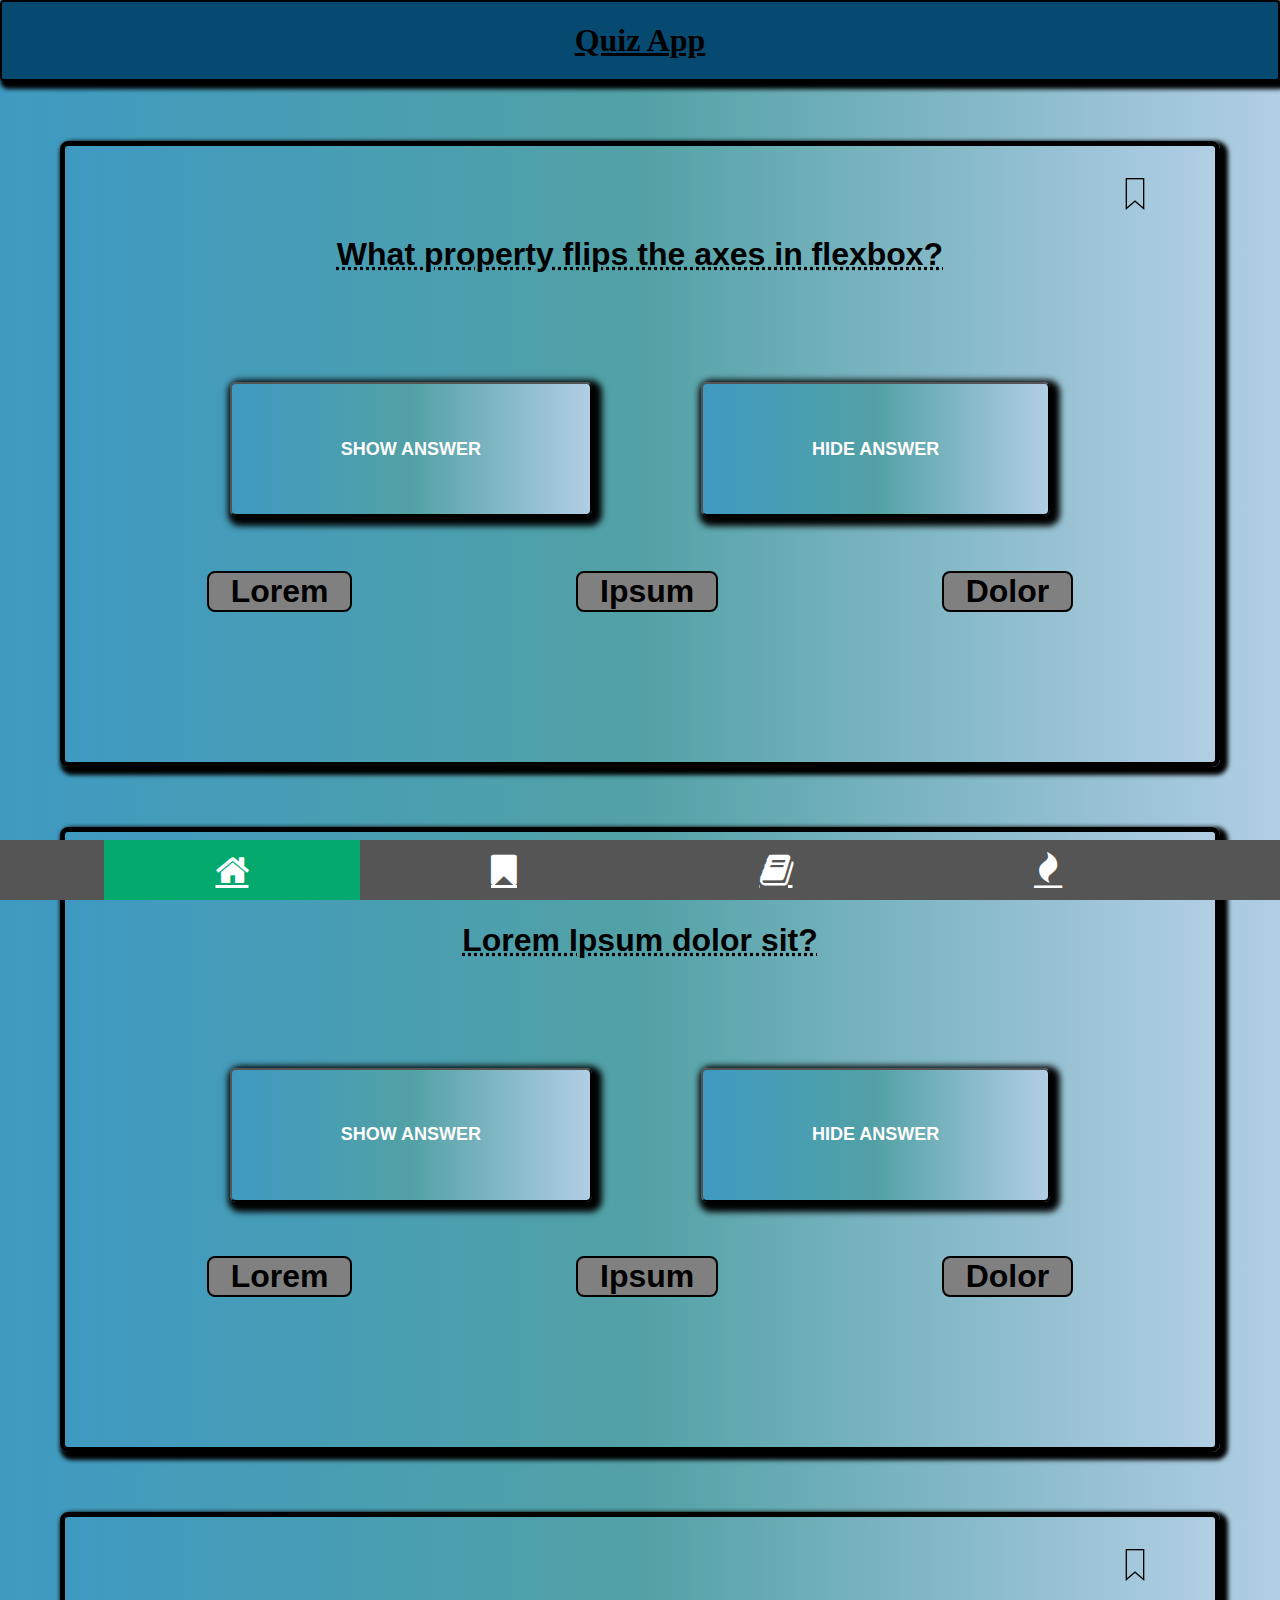
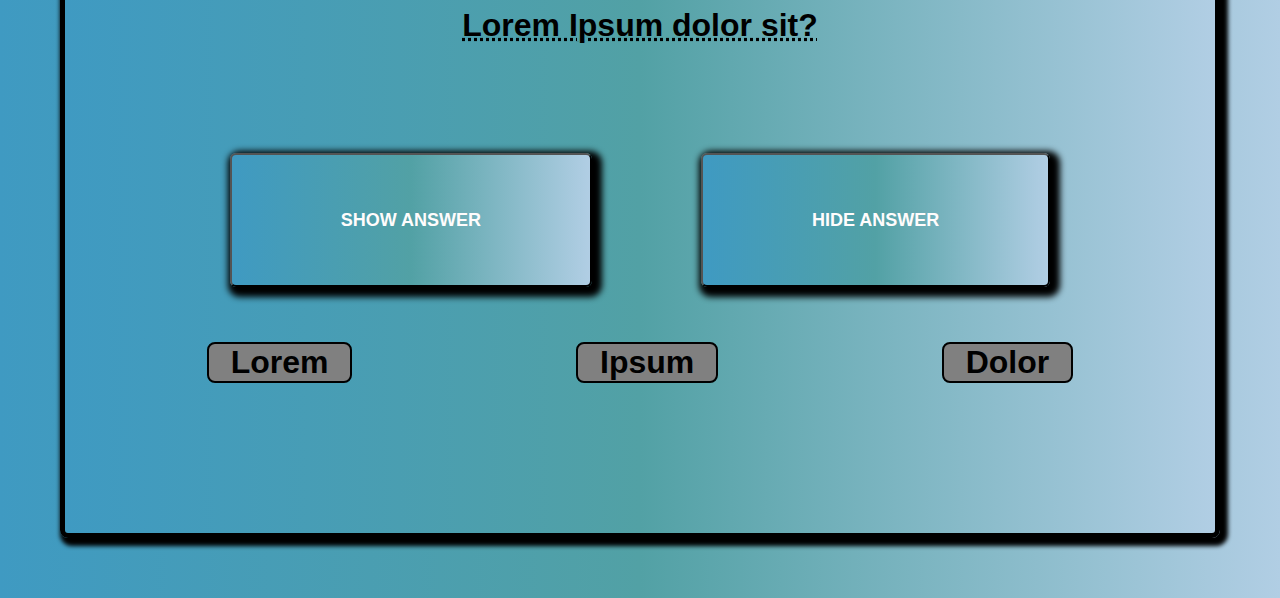
<file: index.html>
<!DOCTYPE html>
<html lang="en">
  <head>
    <meta charset="UTF-8" />
    <meta name="viewport" content="width=device-width, initial-scale=1.0" />
    <title>Quiz-App</title>
    <link rel="stylesheet" type="text/css" href="./CSS/styles.css" />
    <script src="./JS/index.js" defer></script>
  </head>
  <body data-js="body">
    <header>
      <h1 aria-labelledby="title" data-js="h1">Quiz App</h1>
      <link
        rel="stylesheet"
        href="https://cdnjs.cloudflare.com/ajax/libs/font-awesome/4.7.0/css/font-awesome.min.css" />
      <nav class="icon-bar">
        <a aria-label="home" class="active" href="#"
          ><i class="fa fa-home"></i
        ></a>
        <a aria-label="bookmark" href="./bookmark.html"
          ><i class="fa fa-bookmark"></i
        ></a>
        <a aria-label="form" href="./form.html"><i class="fa fa-book"></i></a>
        <a aria-label="profile" href="./profile.html"
          ><i class="fa fa-fire"></i
        ></a>
      </nav>
    </header>
    <main>
      <section class="card" data-js="card">
        <button
          class="toggle-bookmark"
          aria-label="set bookmark"
          data-js="toggle-bookmark">
          <img
            class="bookmark-icon"
            src="./IMG/iconmonstr-bookmark-thin-32.png"
            alt="bookmark"
            data-js="bookmark-default" />
        </button>
        <p class="question" aria-labelledby="question" data-js="question1">
          What property flips the axes in flexbox?
        </p>
        <section class="question__button--justify">
          <button
            class="button-question"
            aria-label="Show answer"
            data-js="show-answer0">
            Show Answer
          </button>
          <button
            class="button-question"
            aria-label="Hide answer"
            data-js="hide-answer0">
            Hide Answer
          </button>
        </section>
        <ul class="yourQuestion_ul">
          <li class="yourQuestin_tag">Lorem</li>
          <li class="yourQuestin_tag">Ipsum</li>
          <li class="yourQuestin_tag">Dolor</li>
        </ul>
        <div data-js="answer0"></div>
      </section>
      <section class="card" data-js="card">
        <button
          class="toggle-bookmark"
          aria-label="set bookmark"
          data-js="toggle-bookmark1">
          <img
            class="bookmark-icon"
            src="./IMG/iconmonstr-bookmark-thin-32.png"
            alt="bookmark"
            data-js="bookmark-default1" />
        </button>
        <p class="question" aria-labelledby="question">
          Lorem Ipsum dolor sit?
        </p>
        <section class="question__button--justify">
          <button
            class="button-question"
            aria-label="Show answer"
            data-js="answer-button1">
            Show Answer
          </button>
          <button
            class="button-question"
            aria-label="Hide answer"
            data-js="hide-answer1">
            Hide Answer
          </button>
        </section>
        <ul class="yourQuestion_ul">
          <li class="yourQuestin_tag">Lorem</li>
          <li class="yourQuestin_tag">Ipsum</li>
          <li class="yourQuestin_tag">Dolor</li>
        </ul>
        <div data-js="answer1"></div>
      </section>

      <section class="card" data-js="card">
        <button
          class="toggle-bookmark"
          aria-label="set bookmark"
          data-js="toggle-bookmark2">
          <img
            class="bookmark-icon"
            src="./IMG/iconmonstr-bookmark-thin-32.png"
            alt="bookmark"
            data-js="bookmark-default2" />
        </button>
        <p class="question" aria-labelledby="question">
          Lorem Ipsum dolor sit?
        </p>
        <section class="question__button--justify">
          <button
            class="button-question"
            aria-label="Show answer"
            data-js="answer-button2">
            Show Answer
          </button>
          <button
            class="button-question"
            aria-label="Hide answer"
            data-js="hide-answer2">
            Hide Answer
          </button>
        </section>
        <ul class="yourQuestion_ul">
          <li class="yourQuestin_tag">Lorem</li>
          <li class="yourQuestin_tag">Ipsum</li>
          <li class="yourQuestin_tag">Dolor</li>
        </ul>
        <div data-js="answer2"></div>
      </section>
    </main>
  </body>
</html>
</file>
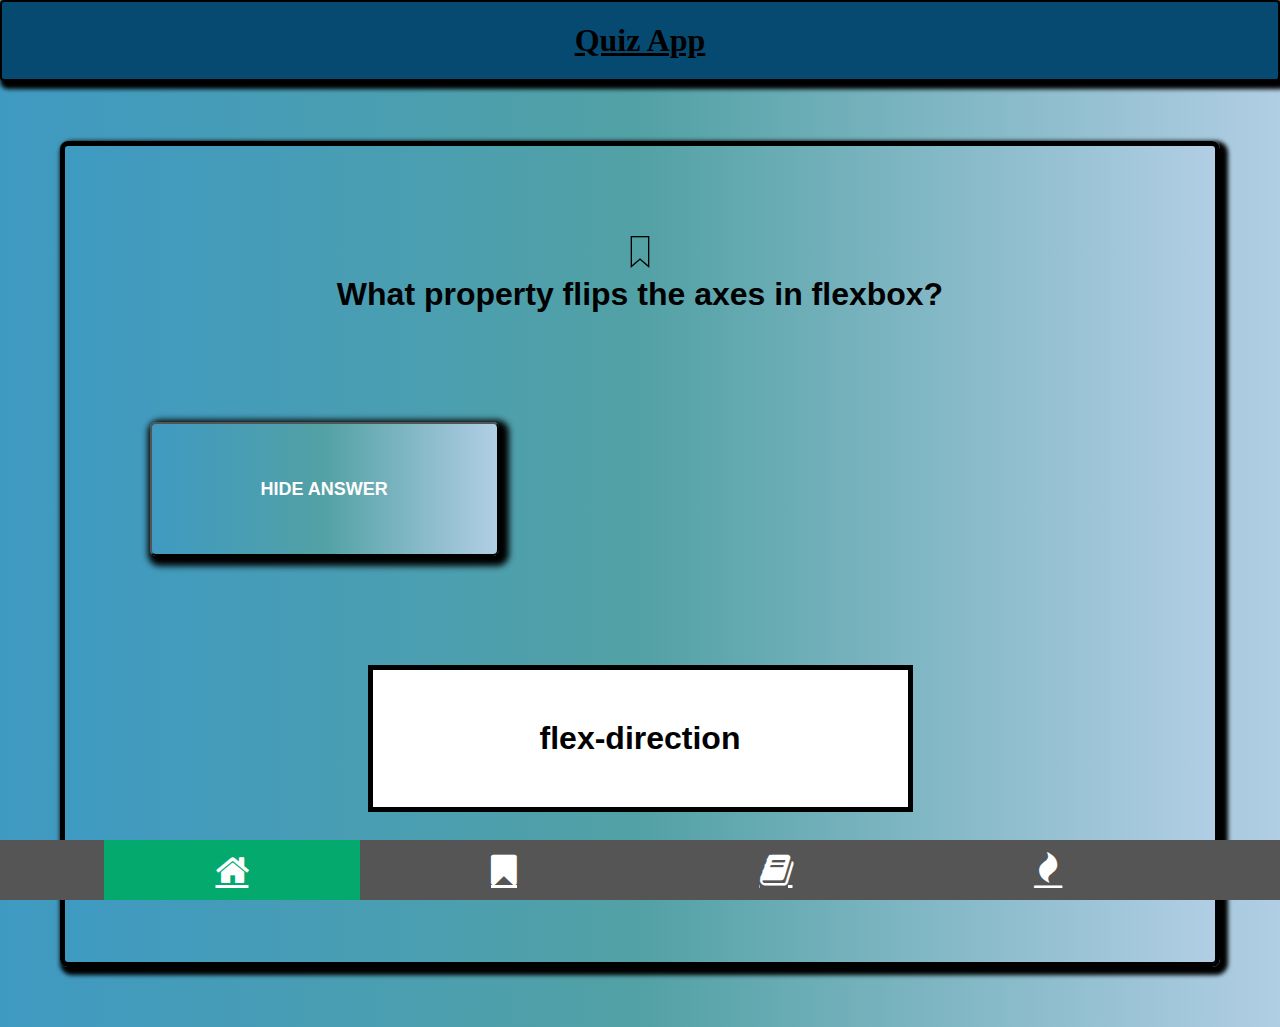
<file: answer1.html>
<!DOCTYPE html>
<html lang="en">
  <head>
    <meta charset="UTF-8" />
    <meta name="viewport" content="width=device-width, initial-scale=1.0" />
    <title>Quiz-App</title>
    <link rel="stylesheet" type="text/css" href="./CSS/styles.css" />
    <script src="./JS/index.js" defer></script>
  </head>
  <body data-js="body">
    <header>
      <h1 aria-labelledby="title" data-js="h1">Quiz App</h1>
      <link
        rel="stylesheet"
        href="https://cdnjs.cloudflare.com/ajax/libs/font-awesome/4.7.0/css/font-awesome.min.css" />
      <nav class="icon-bar">
        <a aria-label="home" class="active" href="#"
          ><i class="fa fa-home"></i
        ></a>
        <a aria-label="bookmark" href="./bookmark.html"
          ><i class="fa fa-bookmark"></i
        ></a>
        <a aria-label="form" href="./form.html"><i class="fa fa-book"></i></a>
        <a aria-label="profile" href="./profile.html"
          ><i class="fa fa-fire"></i
        ></a>
      </nav>
    </header>
    <main>
      <section class="card" data-js="card">
        <img src="./IMG/iconmonstr-bookmark-thin-32.png" alt="bookmark" />
        <p aria-labelledby="question">
          What property flips the axes in flexbox?
        </p>
        <button class="button-question" aria-label="Hide answer">
          Hide Answer
        </button>
        <p class="answer">flex-direction</p>
      </section>
    </main>
  </body>
</html>
</file>
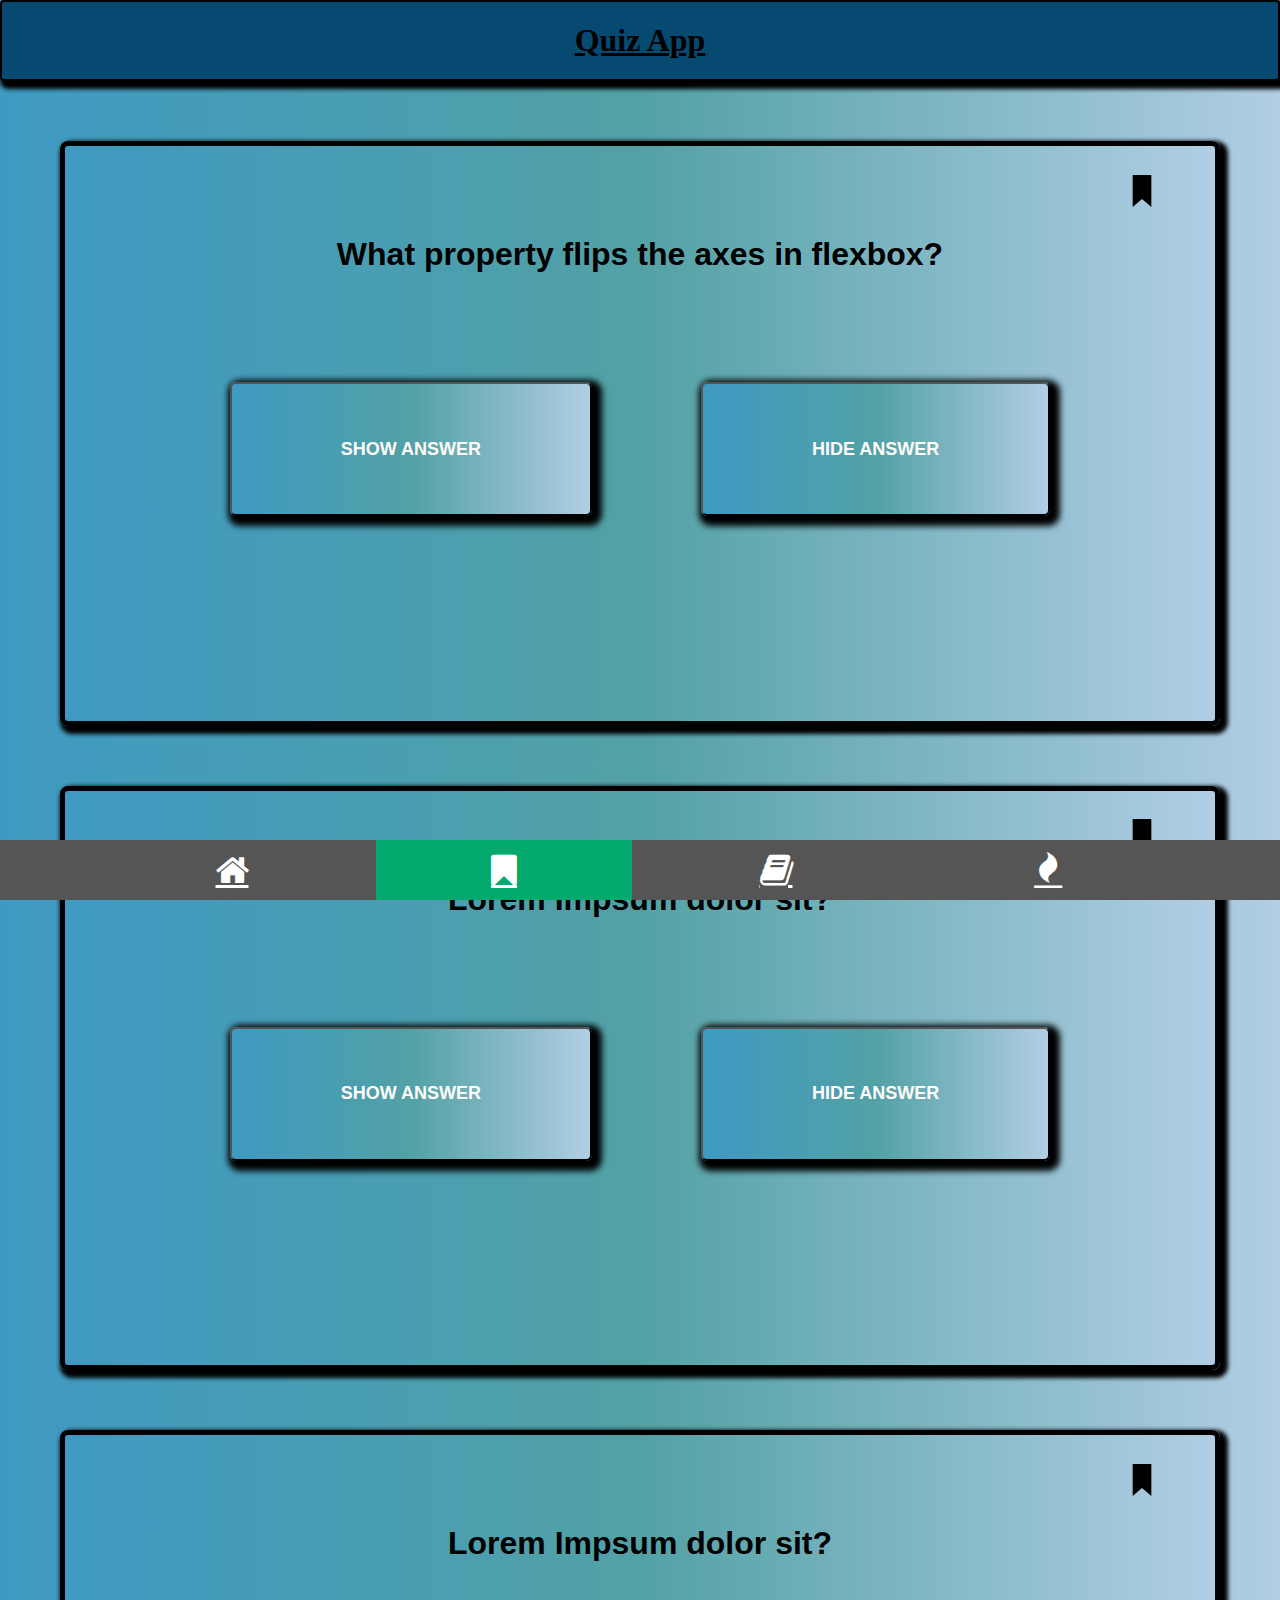
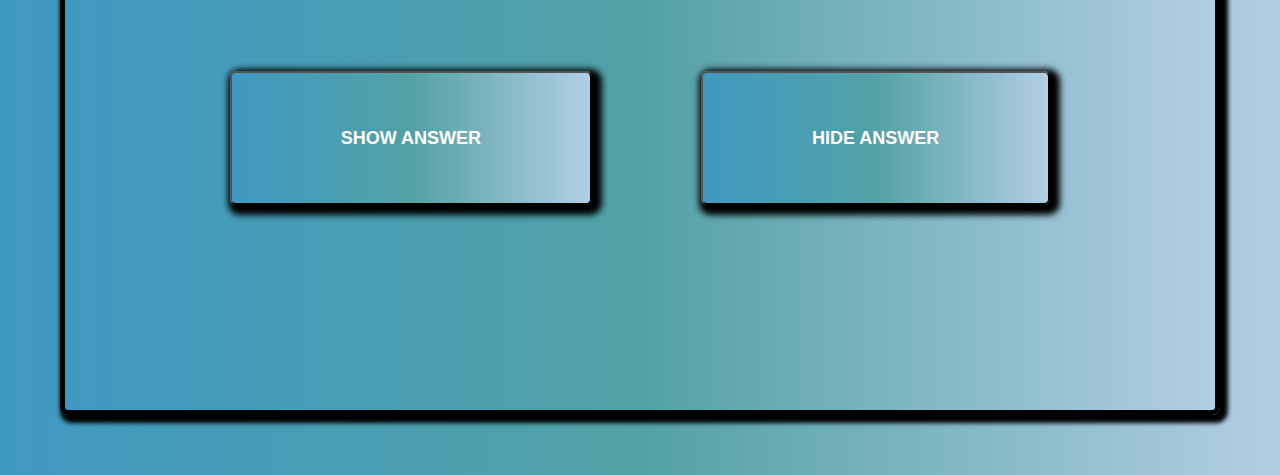
<file: bookmark.html>
<!DOCTYPE html>
<html lang="en">
  <head>
    <meta charset="UTF-8" />
    <meta name="viewport" content="width=device-width, initial-scale=1.0" />
    <title>Quiz-App</title>
    <link rel="stylesheet" type="text/css" href="./CSS/styles.css" />
    <script src="./JS/index.js" defer></script>
  </head>
  <body data-js="body">
    <header>
      <h1 aria-labelledby="title" data-js="h1">Quiz App</h1>
      <link
        rel="stylesheet"
        href="https://cdnjs.cloudflare.com/ajax/libs/font-awesome/4.7.0/css/font-awesome.min.css" />
      <nav class="icon-bar">
        <a aria-label="home" href="index.html"><i class="fa fa-home"></i></a>
        <a aria-label="bookmark" class="active" href="./bookmark.html"
          ><i class="fa fa-bookmark"></i
        ></a>
        <a aria-label="form" href="./form.html"><i class="fa fa-book"></i></a>
        <a aria-label="profile" href="./profile.html"
          ><i class="fa fa-fire"></i
        ></a>
      </nav>
    </header>
    <main>
      <section class="card">
        <img
          class="bookmark-icon"
          src="./IMG/iconmonstr-bookmark-43-32.png"
          alt="bookmark" />
        <p aria-labelledby="question">
          What property flips the axes in flexbox?
        </p>
        <section class="question__button--justify">
          <button class="button-question" aria-label="Show answer">
            Show Answer
          </button>
          <button
            class="button-question"
            aria-label="Hide answer"
            data-js="hide-answer">
            Hide Answer
          </button>
        </section>
      </section>
      <section class="card">
        <img
          class="bookmark-icon"
          src="./IMG/iconmonstr-bookmark-43-32.png"
          alt="bookmark"
          data-js="bookmark-clicked" />
        <p aria-labelledby="question">Lorem Impsum dolor sit?</p>
        <section class="question__button--justify">
          <button class="button-question" aria-label="Show answer">
            Show Answer
          </button>
          <button
            class="button-question"
            aria-label="Hide answer"
            data-js="hide-answer">
            Hide Answer
          </button>
        </section>
      </section>
      <section class="card">
        <img
          class="bookmark-icon"
          src="./IMG/iconmonstr-bookmark-43-32.png"
          alt="bookmark" />
        <p aria-labelledby="question">Lorem Impsum dolor sit?</p>
        <section class="question__button--justify">
          <button class="button-question" aria-label="Show answer">
            Show Answer
          </button>
          <button
            class="button-question"
            aria-label="Hide answer"
            data-js="hide-answer">
            Hide Answer
          </button>
        </section>
      </section>
    </main>
  </body>
</html>
</file>
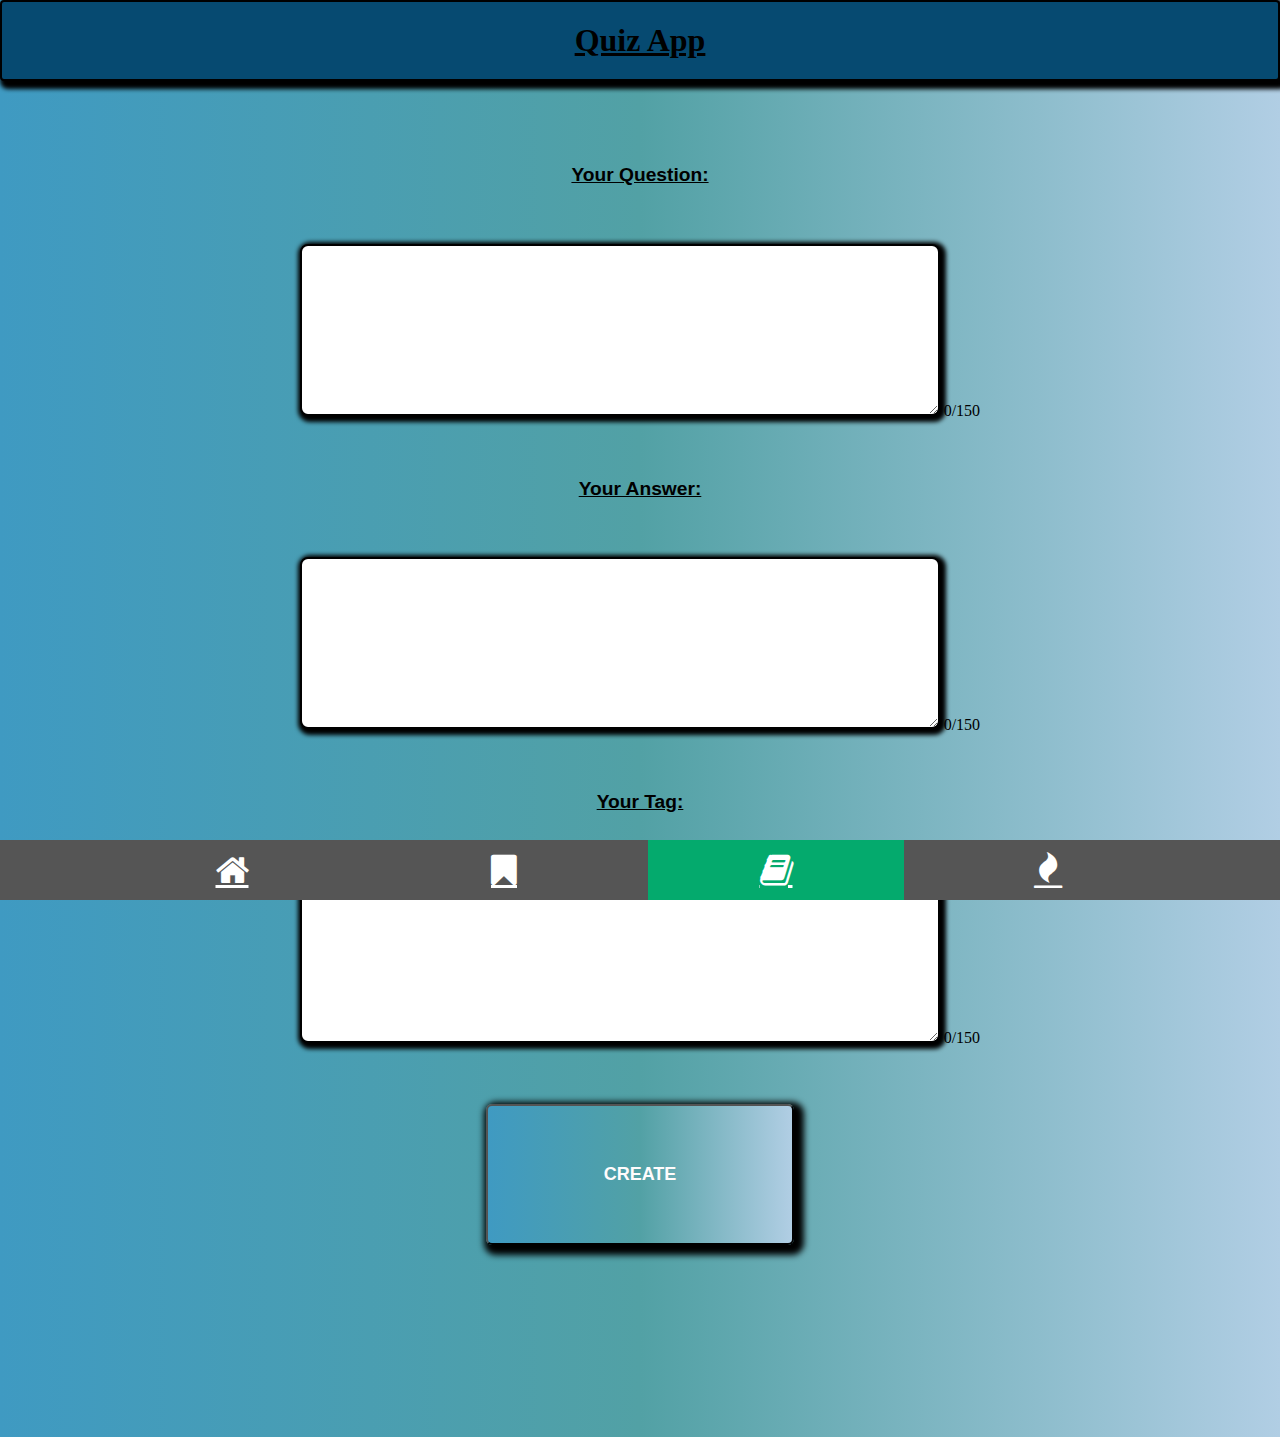
<file: form.html>
<!DOCTYPE html>
<html lang="en">
  <head>
    <meta charset="UTF-8" />
    <meta name="viewport" content="width=device-width, initial-scale=1.0" />
    <title>Quiz-App</title>
    <link rel="stylesheet" type="text/css" href="./CSS/styles.css" />
    <script src="./JS/forms.js" defer></script>
  </head>
</html>
<body>
  <header>
    <h1 aria-labelledby="title" data-js="h1">Quiz App</h1>
    <link
      rel="stylesheet"
      href="https://cdnjs.cloudflare.com/ajax/libs/font-awesome/4.7.0/css/font-awesome.min.css" />
    <nav class="icon-bar">
      <a aria-label="home" href="index.html"><i class="fa fa-home"></i></a>
      <a aria-label="bookmark" href="./bookmark.html"
        ><i class="fa fa-bookmark"></i
      ></a>
      <a aria-label="form" href="#" class="active"
        ><i class="fa fa-book"></i
      ></a>
      <a aria-label="profile" href="./profile.html"
        ><i class="fa fa-fire"></i
      ></a>
    </nav>
  </header>
  <main>
    <section class="yourquestion__section">
      <form class="yourquestion__form" data-js="form">
        <legend class="yourquestion__legend">Your Question:</legend>
        <label for="your-Question"></label>
        <textarea
          class="yourquestion__textinput"
          name="your-Question"
          id="your-Question"
          type="text"
          data-js="your-Question"
          maxlength="150"></textarea>
        <span data-js="char_count0">0/150</span>
        <legend class="yourquestion__legend">Your Answer:</legend>
        <label for="your-Answer"></label>
        <textarea
          class="yourquestion__textinput"
          name="your-Answer"
          id="your-Answer"
          type="text"
          data-js="your-Answer"
          maxlength="150"></textarea>
        <span data-js="char_count1">0/150</span>
        <legend class="yourquestion__legend">Your Tag:</legend>
        <label for="your-Tag"></label>
        <textarea
          id="your-Tag"
          class="yourquestion__textinput"
          data-js="your-Tag"
          name="your-Tag"
          maxlength="150"></textarea>
        <span data-js="char_count2">0/150</span>
        <button
          type="submit"
          aria-label="create new Question"
          class="yourquestion__button"
          data-js="submit-button">
          Create
        </button>
      </form>
      <div data-js="your-spacer"></div>
    </section>
    <div class="spacer"></div>
  </main>
</body>
</file>
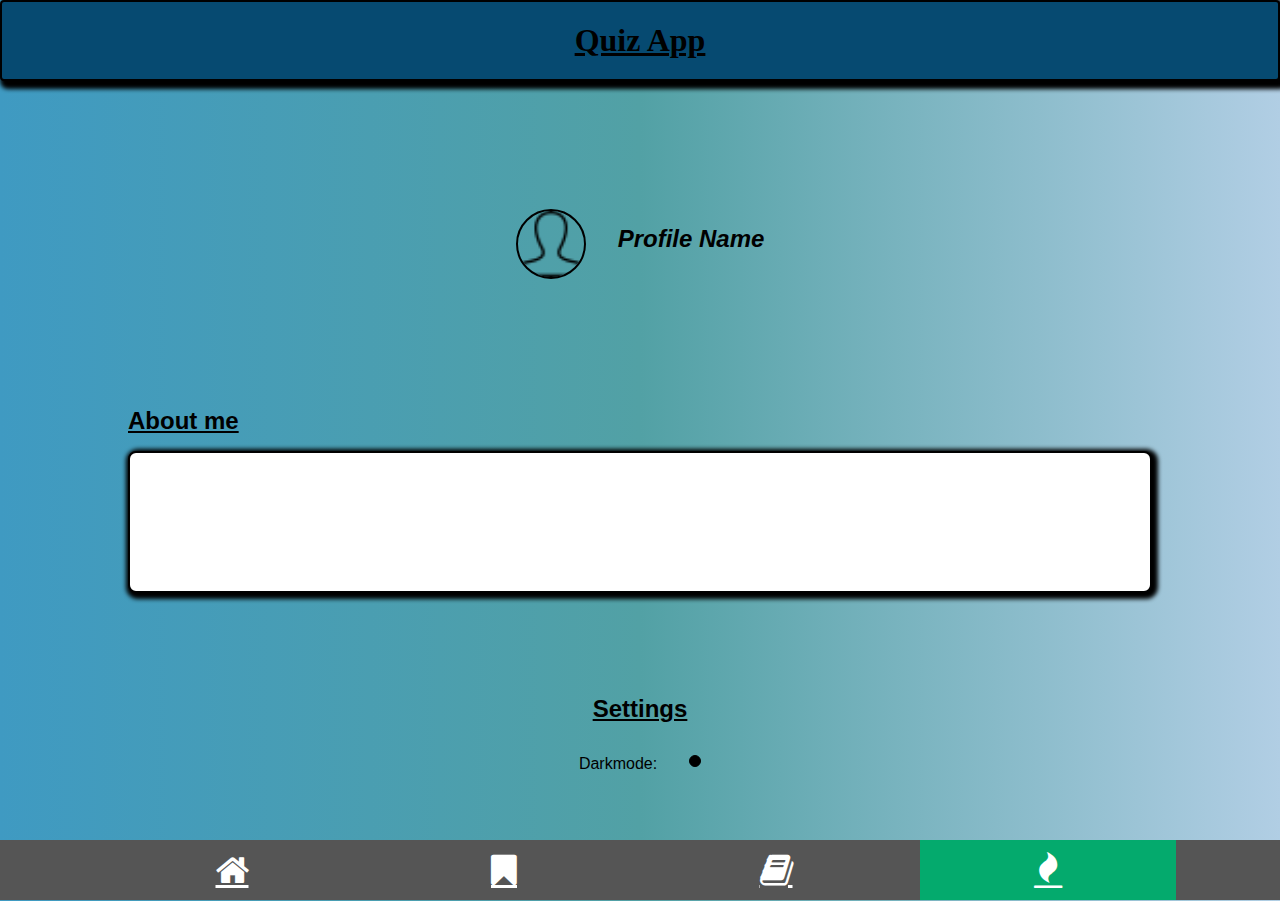
<file: profile.html>
<!DOCTYPE html>
<html lang="en">
  <head>
    <meta charset="UTF-8" />
    <meta name="viewport" content="width=device-width, initial-scale=1.0" />
    <title>Quiz-App</title>
    <link rel="stylesheet" type="text/css" href="./CSS/styles.css" />
    <script src="./JS/index.js" defer></script>
  </head>
  <body data-js="body">
    <header>
      <h1 aria-labelledby="title" data-js="h1" >Quiz App</h1>
      <link
        rel="stylesheet"
        href="https://cdnjs.cloudflare.com/ajax/libs/font-awesome/4.7.0/css/font-awesome.min.css" />
      <nav class="icon-bar">
        <a aria-label="home" href="./index.html"><i class="fa fa-home"></i></a>
        <a aria-label="bookmark" href="./bookmark.html"
          ><i class="fa fa-bookmark"></i
        ></a>
        <a aria-label="form" href="./form.html"><i class="fa fa-book"></i></a>
        <a aria-label="profile" class="active" href="./profile.html"
          ><i class="fa fa-fire"></i
        ></a>
      </nav>
    </header>
    <main>
      <section class="profile">
        <img
          class="profile-icon"
          src="./IMG/iconmonstr-user-male-thin-32.png"
          aria-labelledby="Profile icon" data-js="profile-icon" />
        <h2 class="profile-name">Profile Name</h2>
      </section>
      <section class="aboutme">
        <h2 class="aboutme-header">About me</h2>
        <input type="text" name="" value=""  class="aboutme-text" aria-labelledby="about me text input">
        </input>
      </section>
      <section class="settings">
        <h2>Settings</h2>
      </section>
      <section class="darkmode">
        <p class="darkmode__text">Darkmode:</p>
        <button class="darkmode__button" aria-label="Darkmode-button" data-js="darkmode-button" ></button>
      </section>
      <div class="spacer">
      </div>
    </main>
  </body>
</html>
</file>
<file: CSS/styles.css>
@import "./global.css";
@import "./Components/cardstyling.css";
@import "./Components/button.css";
@import "./Components/profile.css";
@import "../CSS/Components/darkmode.css";
@import "../CSS/Components/yourquestion.css";
</file>
